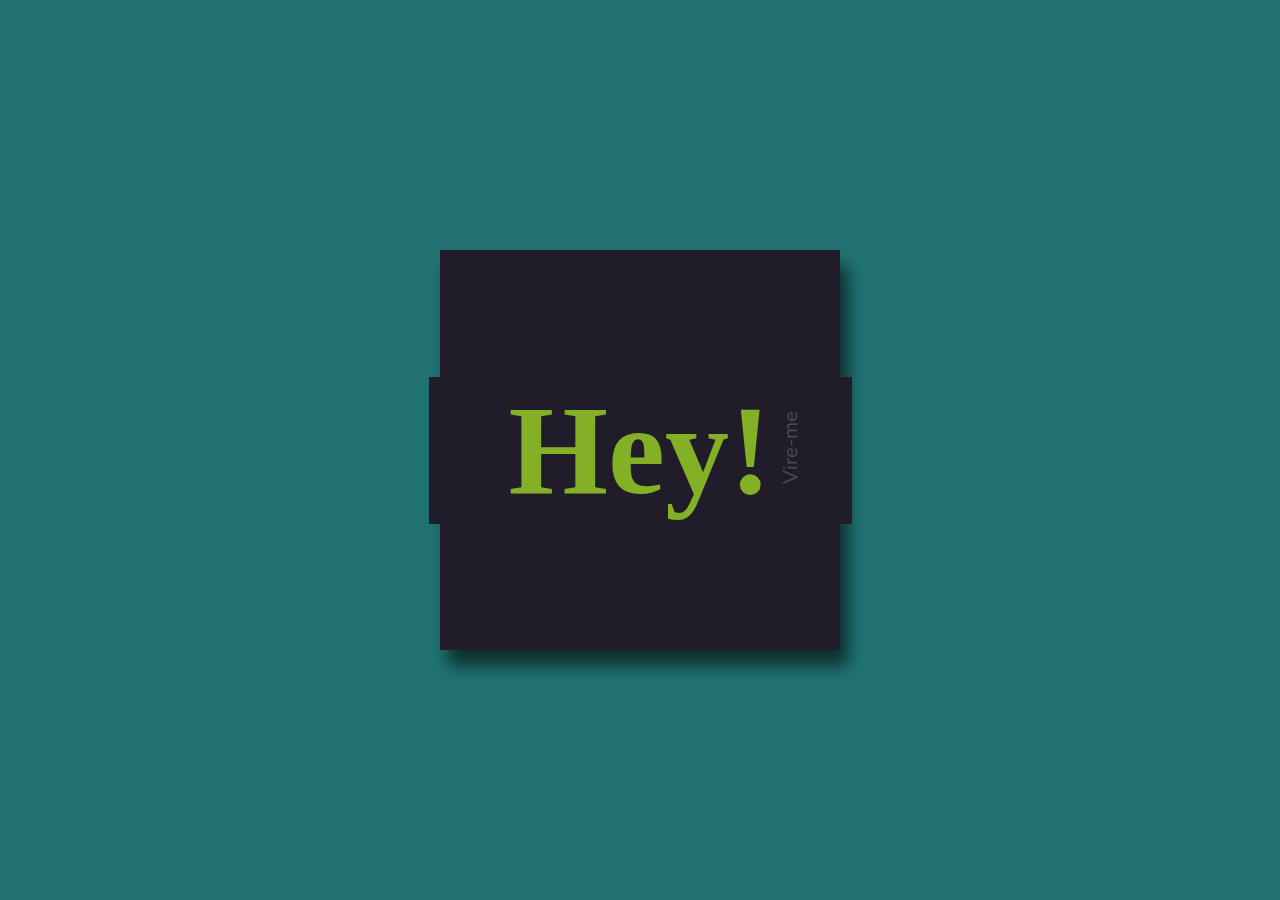
<file: portfolio/cartao/cartao.html>
<!DOCTYPE html>
<html lang="pt-BR">
<head>
	<meta charset="utf-8">
	<meta name="viewport" content="width=device-width, initial-scale=1">
	<title>Meu cartão</title>

	<link rel="stylesheet" type="text/css" href="style.css">
</head>
<body>

	<div class="frame">	
		<div class="card">
			<div class="flip">
				<div class="front">
					<h1>Hey!</h1>
					<p class="flip-me">Vire-me</p>
				</div>

				<div class="back">
					<h3>Diego Rafael Vieira</h3>
					<h2>Web Developer</h2>
					<h4>Aluno +praTi Front End</h4>
					<div>
						<a href="https://github.com/diegorafaelvieira/diegorafaelvieira"><img src="img/github.png"></a>
						<a href="https://www.linkedin.com/in/diegorafaelvieira/"><img src="img/linkedin.png"></a>
						<a href="https://www.twitch.tv/"><img src="img/twitch.png"></a>
						<a href="https://www.instagram.com/odiegorv/"><img src="img/instagram.png"></a>
						<a href="mailto:diegorafaelvieira@bol.com.br"><img src="img/google.png"></a>
					</div>
				</div>
			</div>
		</div>
	</div>

</body>
</html>
</file>
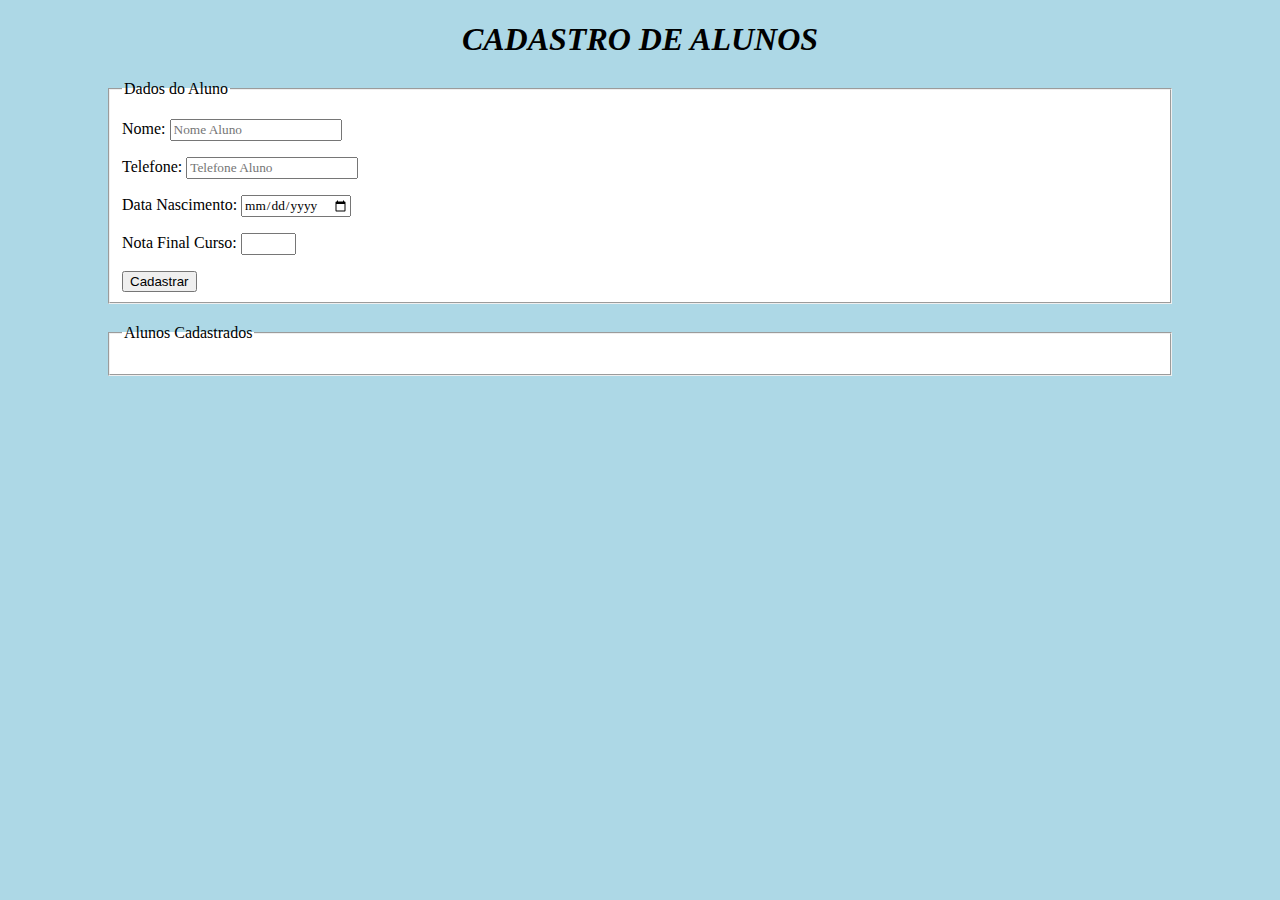
<file: portfolio/desafio/desafio.html>
<!DOCTYPE html>
<html>
    <meta charset="utf-8">
    <head>
        <title>Cadastro de Alunos</title>
        <link rel="stylesheet" href="estilos.css">
        <script src="script.js"></script>
    </head>

    <body>
        <h1>CADASTRO DE ALUNOS</h1>

        <fieldset>
            <legend>Dados do Aluno</legend>
            <p>Nome: <input id="nome" type="text" placeholder="Nome Aluno" required></p>
            <p>Telefone: <input id="telefone" type="tel" placeholder="Telefone Aluno" required></p>
            <p>Data Nascimento: <input id="nascimento" type="date" required></p>
            <p>Nota Final Curso: <input id="nota" type="number" min="0" max="10" required></p>
            <button onclick="cadastrarAluno()">Cadastrar</button>
        </fieldset>
        
        <fieldset>
            <legend>Alunos Cadastrados</legend>
                <p id="alunos"></p>
        </fieldset>
    </body>

</html>
</file>
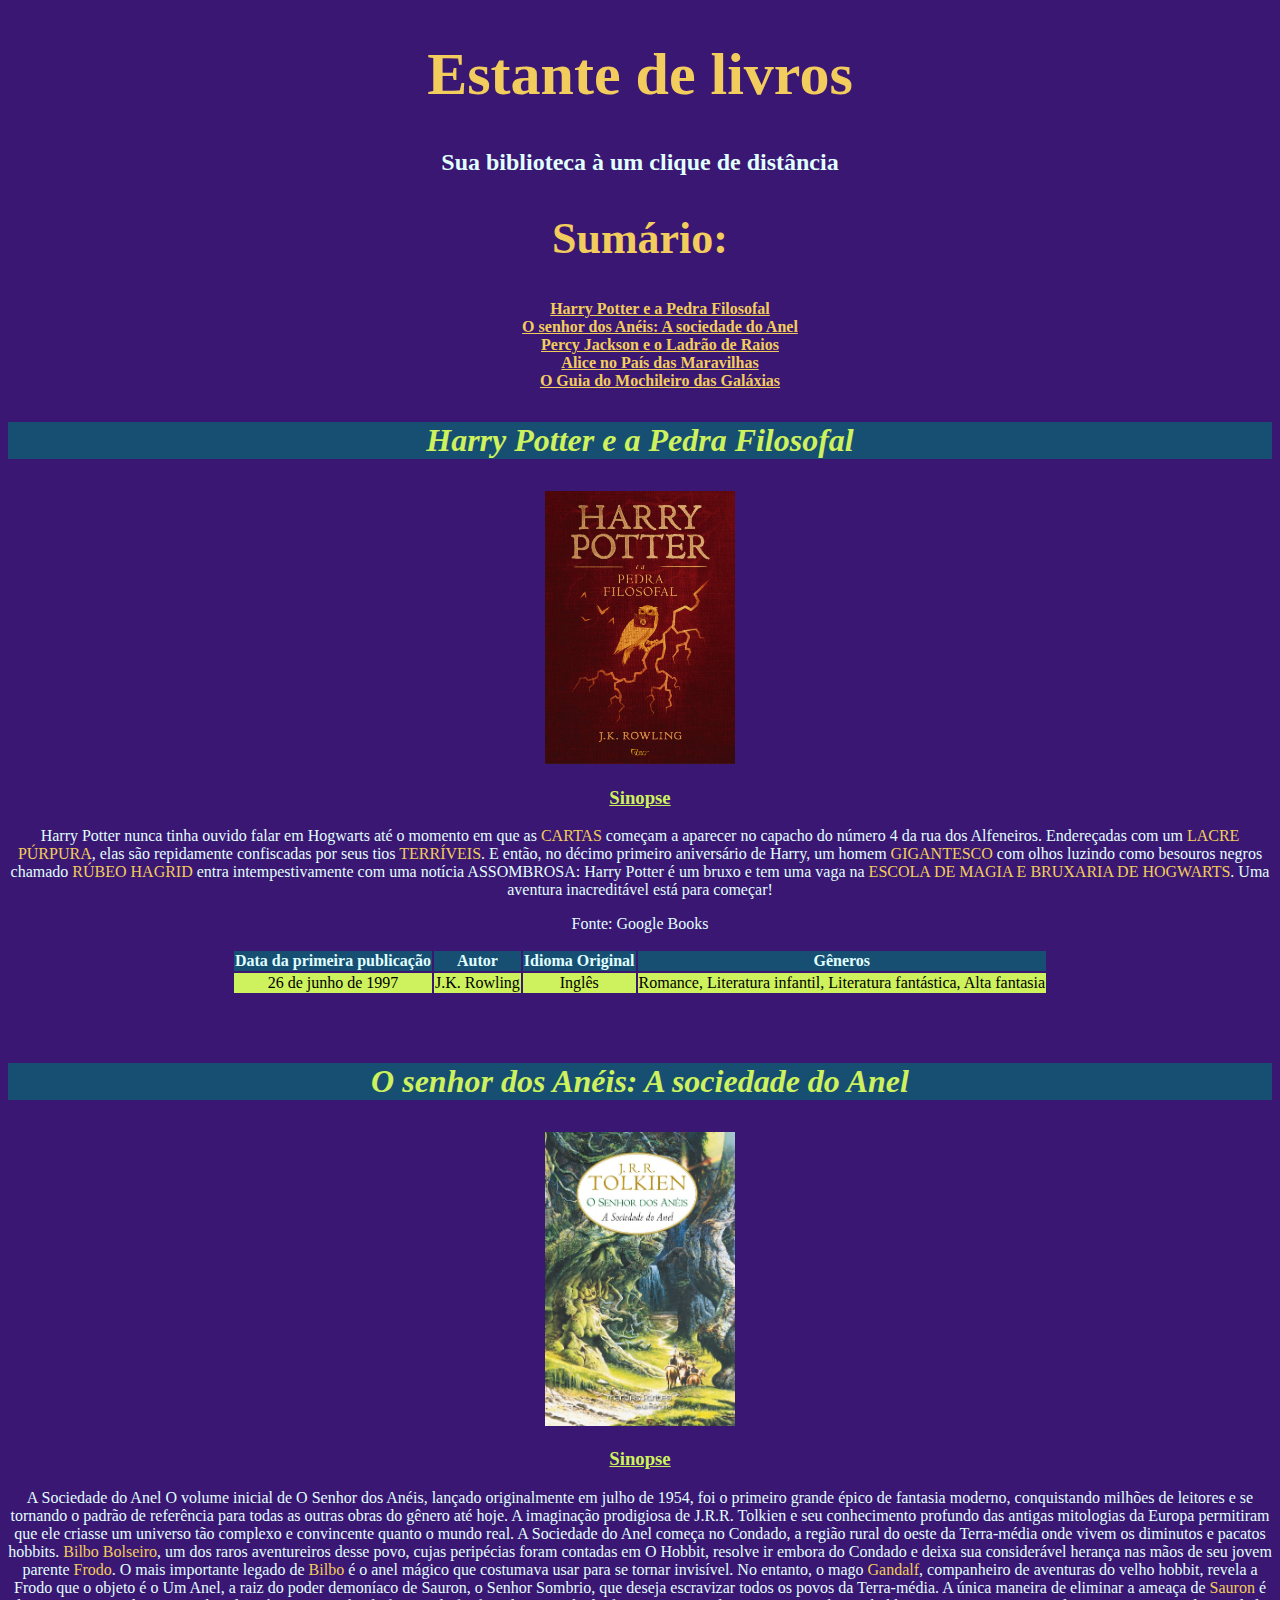
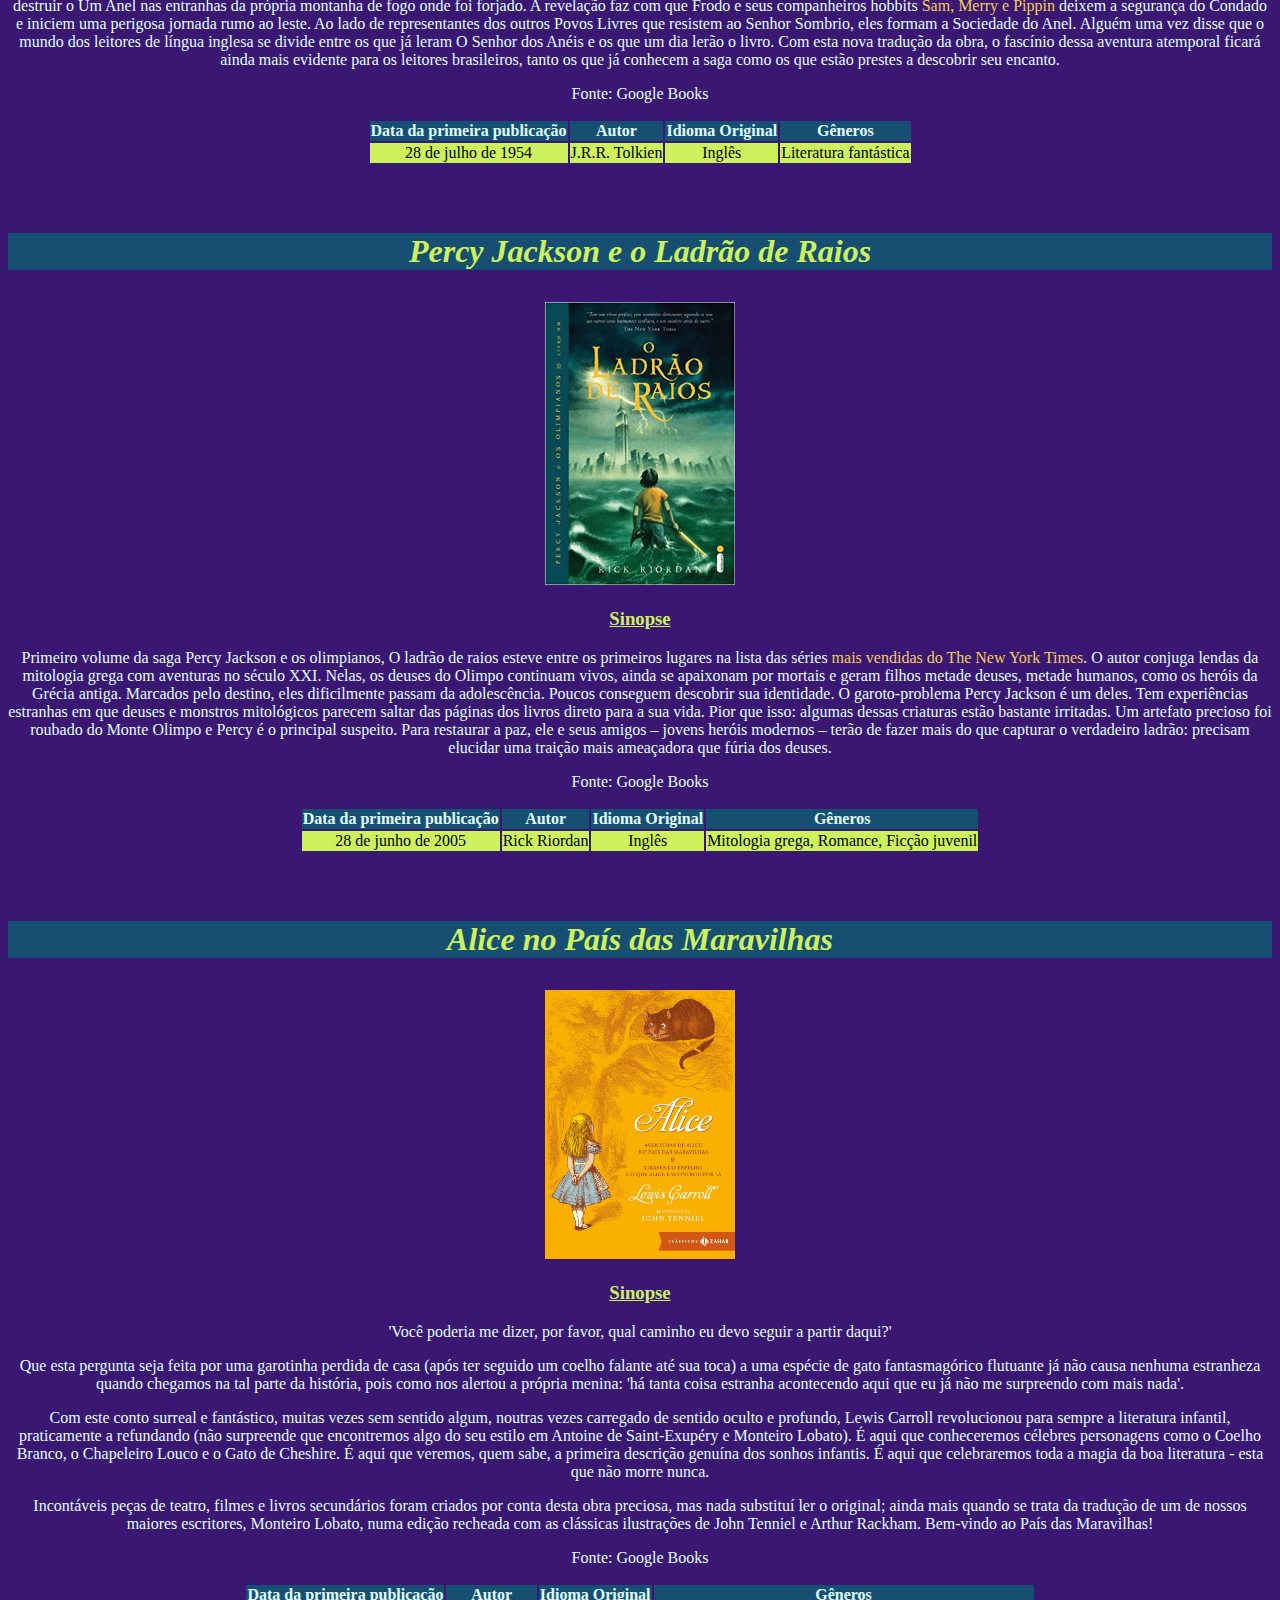
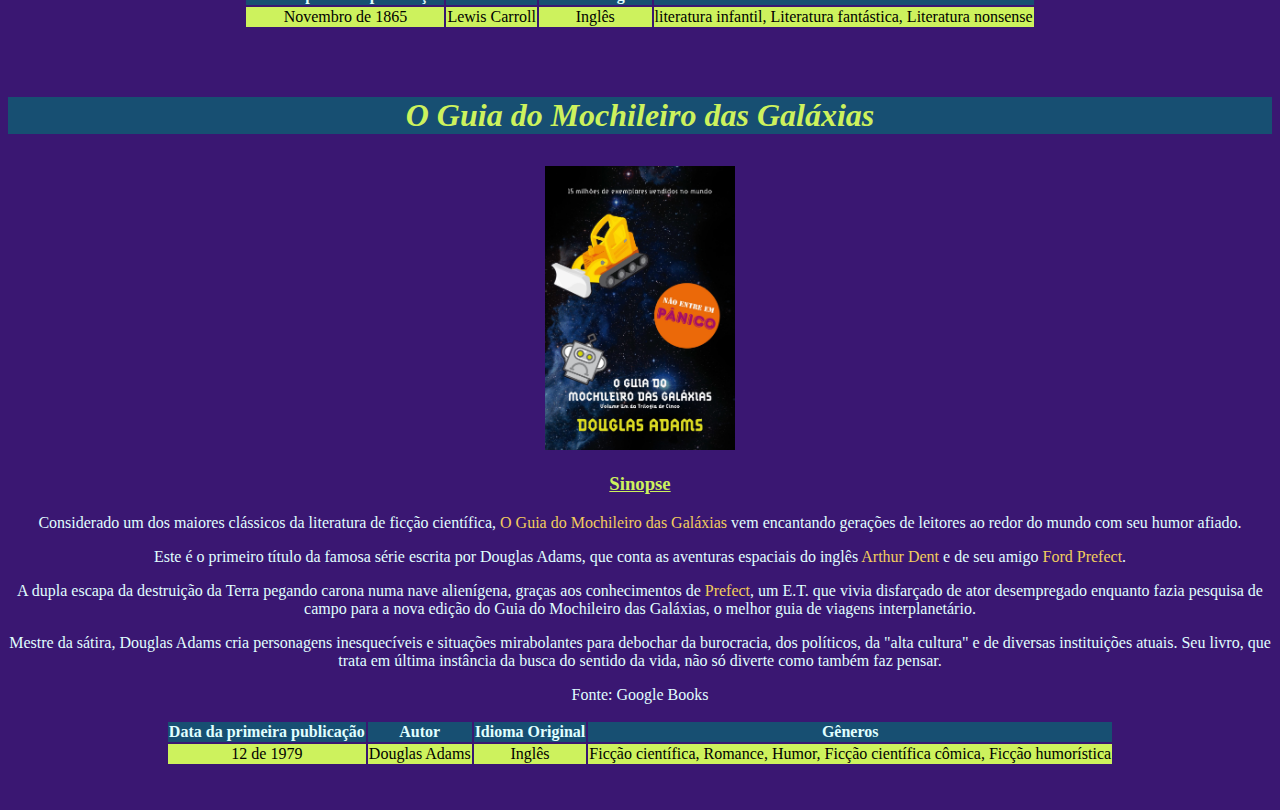
<file: portfolio/estante/estante.html>
<!DOCTYPE html>
<html>
<head>
	<meta charset="utf-8">
	<meta name="viewport" content="width=device-width, initial-scale=1">
	<title>Estante de Livros</title>

	<style type="text/css">

		body {
			text-align: center;
			background-color: #3a1772;
			color:lightcyan;
			font-family: Roboto;
			font-size: 16px;	
		}

		.tituloL {
			background-color: #174f72;
			color: #cdf25d;
			text-align: center;
			font-size:32px;
		}

		h1 {
			color:#f2cd5d;
			font-size: 60px;
		}	

		h2 {
			color:#f2cd5d;
			font-size:44px;
		}

		h3 {
			color: #cdf25d;
		}

		h4 {
			font-size: 24px;
		}

		img {
			width: 15%;
		}	

		table {
			margin: auto;
		}

		td {
			background-color: #cdf25d;
			color: black;
		}

		tr {
			background-color: #174f72;
		}

		a {
			color: #f2cd5d;
		}

		span {
			color:#f2cd5d;
		}

		li {
			list-style: none;
		}

	</style>
</head>
<body>

	<div>
		<h1>Estante de livros</h1>
		<h4>Sua biblioteca à um clique de distância</h4>
	</div>

	<div>
		<h2>Sumário:</h2>
		
		<ol>
			<li><a href="#l1"><b>Harry Potter e a Pedra Filosofal		</b></a></li>
			<li><a href="#l2"><b>O senhor dos Anéis: A sociedade do Anel</b></a></li>
			<li><a href="#l3"><b>Percy Jackson e o Ladrão de Raios		</b></a></li>
			<li><a href="#l4"><b>Alice no País das Maravilhas			</b></a></li>
			<li><a href="#l5"><b>O Guia do Mochileiro das Galáxias		</b></a></li>
		</ol>

	</div>

	<section id="l1">
		<h3 class="tituloL"><i>Harry Potter e a Pedra Filosofal</i></h3>
		<img src="img/HP.jpg">
		<h3><ins>Sinopse</ins></h3>
		<p> Harry Potter nunca tinha ouvido falar em Hogwarts até o momento em que as <span>CARTAS</span> começam a aparecer no capacho do número 4 da rua dos Alfeneiros. Endereçadas com um <span>LACRE PÚRPURA</span>, elas são repidamente confiscadas por seus tios <span>TERRÍVEIS</span>. E então, no décimo primeiro aniversário de Harry, um homem <span>GIGANTESCO</span> com olhos luzindo como besouros negros chamado <span>RÚBEO HAGRID</span> entra intempestivamente com uma notícia ASSOMBROSA: Harry Potter é um bruxo e tem uma vaga na <span>ESCOLA DE MAGIA E BRUXARIA DE HOGWARTS</span>. Uma aventura inacreditável está para começar!</p>
		<p>Fonte: Google Books</p>

		<table>
			<tr>
				<th>Data da primeira publicação	</th>
				<th>Autor						</th>
				<th>Idioma Original				</th>
				<th>Gêneros						</th>
			</tr>	
			<tr>
				<td>26 de junho de 1997											      </td>
				<td>J.K. Rowling													  </td>
				<td>Inglês															  </td>
				<td>Romance, Literatura infantil, Literatura fantástica, Alta fantasia</td>
			</tr>
		</table>
	</section>

	<br>
	<br>
	
	<section id="l2">
		<h3 class="tituloL"><i>O senhor dos Anéis: A sociedade do Anel</i></h3>
		<img src="img/SA.jpg">
		<h3><ins>Sinopse</ins></h3>
		<p>A Sociedade do Anel O volume inicial de O Senhor dos Anéis, lançado originalmente em julho de 1954, foi o primeiro grande épico de fantasia moderno, conquistando milhões de leitores e se tornando o padrão de referência para todas as outras obras do gênero até hoje. A imaginação prodigiosa de J.R.R. Tolkien e seu conhecimento profundo das antigas mitologias da Europa permitiram que ele criasse um universo tão complexo e convincente quanto o mundo real. A Sociedade do Anel começa no Condado, a região rural do oeste da Terra-média onde vivem os diminutos e pacatos hobbits. <span>Bilbo Bolseiro</span>, um dos raros aventureiros desse povo, cujas peripécias foram contadas em O Hobbit, resolve ir embora do Condado e deixa sua considerável herança nas mãos de seu jovem parente <span>Frodo</span>. O mais importante legado de <span>Bilbo</span> é o anel mágico que costumava usar para se tornar invisível. No entanto, o mago <span>Gandalf</span>, companheiro de aventuras do velho hobbit, revela a Frodo que o objeto é o Um Anel, a raiz do poder demoníaco de Sauron, o Senhor Sombrio, que deseja escravizar todos os povos da Terra-média. A única maneira de eliminar a ameaça de <span>Sauron</span> é destruir o Um Anel nas entranhas da própria montanha de fogo onde foi forjado. A revelação faz com que Frodo e seus companheiros hobbits <span>Sam, Merry e Pippin</span> deixem a segurança do Condado e iniciem uma perigosa jornada rumo ao leste. Ao lado de representantes dos outros Povos Livres que resistem ao Senhor Sombrio, eles formam a Sociedade do Anel. Alguém uma vez disse que o mundo dos leitores de língua inglesa se divide entre os que já leram O Senhor dos Anéis e os que um dia lerão o livro. Com esta nova tradução da obra, o fascínio dessa aventura atemporal ficará ainda mais evidente para os leitores brasileiros, tanto os que já conhecem a saga como os que estão prestes a descobrir seu encanto. </p>
		<p>Fonte: Google Books</p>

		<table>
			<tr>
				<th>Data da primeira publicação	</th>
				<th>Autor						</th>
				<th>Idioma Original				</th>
				<th>Gêneros						</th>
			</tr>	
			<tr>
				<td>28 de julho de 1954	 </td>
				<td>J.R.R. Tolkien		 </td>
				<td>Inglês				 </td>
				<td>Literatura fantástica</td>
			</tr>
		</table>
	</section>

	<br>
	<br>

	<section id="l3">
		<h3 class="tituloL"><i>Percy Jackson e o Ladrão de Raios</i></h3>
		<img src="img/PJ.jpg">
		<h3><ins>Sinopse</ins></h3>
		<p>Primeiro volume da saga Percy Jackson e os olimpianos, O ladrão de raios esteve entre os primeiros lugares na lista das séries <span>mais vendidas do The New York Times</span>. O autor conjuga lendas da mitologia grega com aventuras no século XXI. Nelas, os deuses do Olimpo continuam vivos, ainda se apaixonam por mortais e geram filhos metade deuses, metade humanos, como os heróis da Grécia antiga. Marcados pelo destino, eles dificilmente passam da adolescência. Poucos conseguem descobrir sua identidade. O garoto-problema Percy Jackson é um deles. Tem experiências estranhas em que deuses e monstros mitológicos parecem saltar das páginas dos livros direto para a sua vida. Pior que isso: algumas dessas criaturas estão bastante irritadas. Um artefato precioso foi roubado do Monte Olimpo e Percy é o principal suspeito. Para restaurar a paz, ele e seus amigos – jovens heróis modernos – terão de fazer mais do que capturar o verdadeiro ladrão: precisam elucidar uma traição mais ameaçadora que fúria dos deuses. </p>
		<p>Fonte: Google Books</p>

		<table>
			<tr>
				<th>Data da primeira publicação	</th>
				<th>Autor						</th>
				<th>Idioma Original				</th>
				<th>Gêneros						</th>
			</tr>	
			<tr>
				<td>28 de junho de 2005						</td>
				<td>Rick Riordan							</td>
				<td>Inglês									</td>
				<td>Mitologia grega, Romance, Ficção juvenil</td>
			</tr>
		</table>
	</section>

	<br>
	<br>

	<section id="l4">
		<h3 class="tituloL"><i>Alice no País das Maravilhas</i></h3>
		<img src="img/Alice.jpg">
		<h3><ins>Sinopse</ins></h3>
		<p>'Você poderia me dizer, por favor, qual caminho eu devo seguir a partir daqui?'</p>

		<p>Que esta pergunta seja feita por uma garotinha perdida de casa (após ter seguido um coelho falante até sua toca) a uma espécie de gato fantasmagórico flutuante já não causa nenhuma estranheza quando chegamos na tal parte da história, pois como nos alertou a própria menina: 'há tanta coisa estranha acontecendo aqui que eu já não me surpreendo com mais nada'.</p>
		
		<p>Com este conto surreal e fantástico, muitas vezes sem sentido algum, noutras vezes carregado de sentido oculto e profundo, Lewis Carroll revolucionou para sempre a literatura infantil, praticamente a refundando (não surpreende que encontremos algo do seu estilo em Antoine de Saint-Exupéry e Monteiro Lobato). É aqui que conheceremos célebres personagens como o Coelho Branco, o Chapeleiro Louco e o Gato de Cheshire. É aqui que veremos, quem sabe, a primeira descrição genuína dos sonhos infantis. É aqui que celebraremos toda a magia da boa literatura - esta que não morre nunca.</p>
		
		<p>Incontáveis peças de teatro, filmes e livros secundários foram criados por conta desta obra preciosa, mas nada substituí ler o original; ainda mais quando se trata da tradução de um de nossos maiores escritores, Monteiro Lobato, numa edição recheada com as clássicas ilustrações de John Tenniel e Arthur Rackham. Bem-vindo ao País das Maravilhas!</p>
		<p>Fonte: Google Books</p>

		<table>
			<tr>
				<th>Data da primeira publicação	</th>
				<th>Autor						</th>
				<th>Idioma Original				</th>
				<th>Gêneros						</th>
			</tr>	
			<tr>
				<td>Novembro de 1865											   </td>
				<td>Lewis Carroll												   </td>
				<td>Inglês														   </td>
				<td>literatura infantil, Literatura fantástica, Literatura nonsense</td>
			</tr>
		</table>
	</section>

	<br>
	<br>

	<section id="l5">
		<h3 class="tituloL"><i>O Guia do Mochileiro das Galáxias</i></h3>
		<img src="img/Guia.jpg">
		<h3><ins>Sinopse</ins></h3>
		<p>Considerado um dos maiores clássicos da literatura de ficção científica, <span>O Guia do Mochileiro das Galáxias</span> vem encantando gerações de leitores ao redor do mundo com seu humor afiado.</p>

		<p>Este é o primeiro título da famosa série escrita por Douglas Adams, que conta as aventuras espaciais do inglês <span>Arthur Dent</span> e de seu amigo <span>Ford Prefect</span>.</p>

		<p>A dupla escapa da destruição da Terra pegando carona numa nave alienígena, graças aos conhecimentos de <span>Prefect</span>, um E.T. que vivia disfarçado de ator desempregado enquanto fazia pesquisa de campo para a nova edição do Guia do Mochileiro das Galáxias, o melhor guia de viagens interplanetário.</p>

		<p>Mestre da sátira, Douglas Adams cria personagens inesquecíveis e situações mirabolantes para debochar da burocracia, dos políticos, da "alta cultura" e de diversas instituições atuais. Seu livro, que trata em última instância da busca do sentido da vida, não só diverte como também faz pensar. </p>
		<p>Fonte: Google Books</p>

		<table>
			<tr>
				<th>Data da primeira publicação	</th>
				<th>Autor						</th>
				<th>Idioma Original				</th>
				<th>Gêneros						</th>
			</tr>	
			<tr>
				<td>12 de 1979																	   </td>
				<td>Douglas Adams																   </td>
				<td>Inglês																		   </td>
				<td>Ficção científica, Romance, Humor, Ficção científica cômica, Ficção humorística</td>
			</tr>
		</table>
	</section>

	<br>
	<br>
	<!-- Não alterar as propriedades da tabela 
		tirar css inline e colocar no cabeçalho
		salvar como classes css interno


		teorica
		div,h1,h2,h3,.... block level
		img,span     .... inline  

		entregar print código do css interno
		         print navegador onde se usou o span
		         enviar arquivo .html
		         documento classificação block-level e in-line
	-->

</body>
</html>
</file>
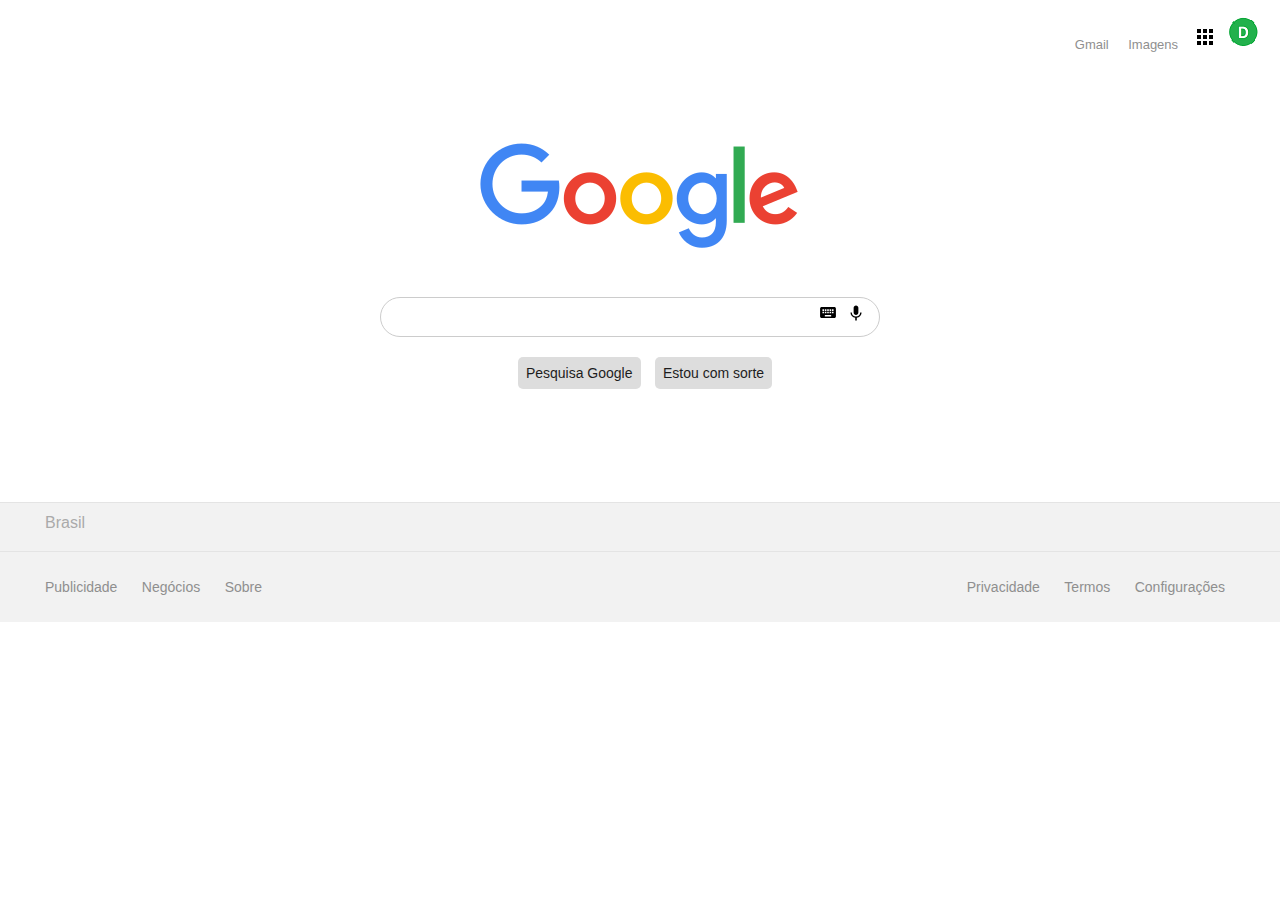
<file: portfolio/google/google.html>
<!DOCTYPE html>
<html lang="pt-br">

<head>
  <meta charset="UTF-8">
  <meta name="viewport" content="width=device-width, initial-scale=1.0">
  <title>Google Clone</title>

  <link rel="shortcut icon" href="favicon.ico">
  <link rel="stylesheet" href="css/estilos.css">
</head>

<body>

  <header class="header">
    <nav class="header_menu">
      <ul>
        <li><a href="http://www.gmail.com">Gmail</a></li>
        <li><a href="http://https://www.google.com.br/imghp?hl=pt-BR&tab=wi&ogbl">Imagens</a></li>
        <li><img src="./img/apps.svg" alt="Google Apps"></li>
        <li><img src="./img/user.png" alt="Conta Google"></li>
      </ul>
    </nav>
  </header>

  <section class="container">
    <div class="central">
      <div class="logo">
      </div>
      <div class="busca">
        <input type="text">
        <img src="img/keyboard.svg" alt="Teclado">
        <img src="img/voice.svg" alt="Microfone">
      </div>
      <div class="botao">
        <input type="button" value="Pesquisa Google" class="botoes">
        <input type="button" value="Estou com sorte" class="botoes">
      </div>
    </div>
  </section>

  <footer>
    <div class="cabecalho">
      <div class="brasil">
        <span>Brasil</span>
      </div>
    </div>

    <div class="links">
      <div class="inf_esquerda grid-8">
        <ul class="footer_esquerda">
          <li><a href="index.html">Publicidade</a></li>
          <li><a href="index.html">Negócios</a></li>
          <li><a href="index.html">Sobre</a></li>
        </ul>
      </div>
      <div class="inf_direita">
        <ul class="footer_direita">
          <li><a href="index.html">Privacidade</a></li>
          <li><a href="index.html">Termos</a></li>
          <li><a href="index.html">Configurações</a></li>
        </ul>
      </div>
    </div>
  </footer>

</body>

</html>
</file>
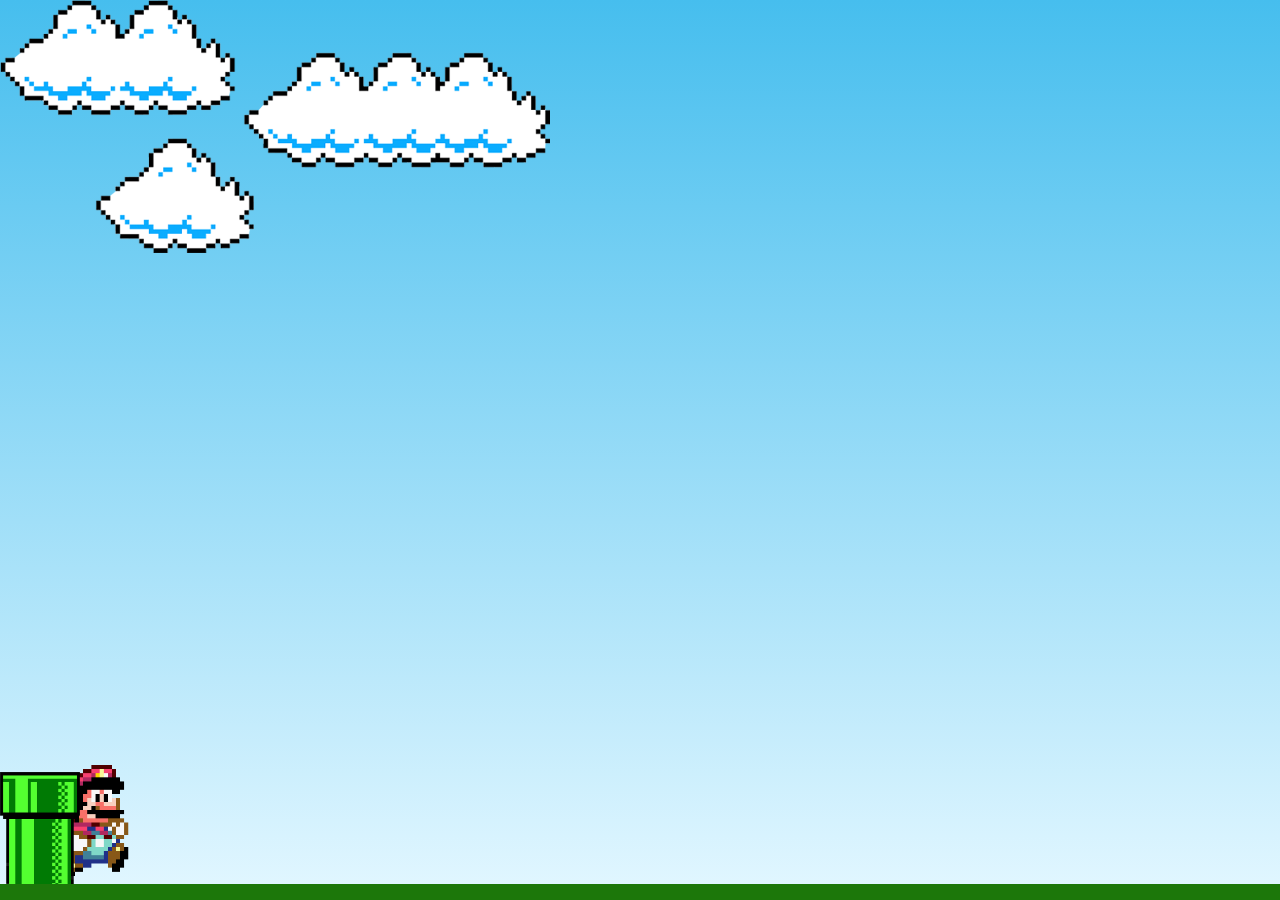
<file: portfolio/mario/mario.html>
<!DOCTYPE html>
<html>
<head>
	<meta charset="utf-8">
	<meta name="viewport" content="width=device-width, initial-scale=1">
	<title>Mario Jump</title>
	<link rel="stylesheet" type="text/css" href="style.css">
</head>
<body>

	<div class="game-board">
		<img src="img/clouds.png" class="clouds">
		<img src="img/mario.gif" class="mario">
		<img src="img/pipe.png" class="pipe">
	</div>

</body>
<script type="text/javascript" src="script.js"></script>
</html>
</file>
<file: portfolio/cartao/style.css>
@import url('https://fonts.googleapis.com/css2?family=Nunito&display=swap');

body {
	background-color: #217373;
	font-family: "nunito";
}


.frame {
	position: absolute;
	background-color: #201c29;
	top: 50%;
	left: 50%;
	width: 400px;
	height: 400px;
	margin-top: -200px;
	margin-left: -200px;
	box-shadow: 8px 16px 16px rgba(0, 0, 0, 0.6);
}

.frame, .card {
	display: flex;
	align-items: center;
	justify-content: center;
}

.flip-me {
	position: absolute;
	top: 30%;
	left: 77%;
	font-size: 20px;
	transform: rotate(-90deg);
	color: rgba(255, 255, 255, 0.2);
}

.front h1 {
	font-family: Satisfy, cursive;
	font-size: 128px;
	margin: 16px 80px;
	color: #84B026;
}

/* faz virar */
.card:hover .flip {
	transform: rotateX(180deg) translate3d(0, 0, 0);
	box-shadow: 8px -10px 15px 0 rgba(0, 0, 0, 0.5);
}

.flip {
	transform-style: preserve-3d;
	transition: all 0.7s ease-in-out;
	perspective: 1000px;
}

/**/

.front, .back {
	-webkit-backface-visibility: hidden;
	width: 100%;
	height: 100%;
	background: #201c29;
}

.card .back {
	transform: rotateX(-180deg);
	position: absolute;
	top: 0;
	left: 0;
}

.back {
	letter-spacing: 2px;
	text-align: center;
}

.back h2 {
	font-size: 28px;
	margin: 8px;
	color: #84B026;
}

.back h3 {
	color: rgba(255, 255, 255, 0.7);
	font-family: satisfy, cursive;
	font-weight: 300;
	font-size: 24px;
	margin: 15px;
}

.back h4 {
	font-size: 16px;
	color: rgba(255, 255, 255, 0.2);
}


img {
	width: 32px;
}

img:hover {
	width: 46px;
	cursor: pointer;
}
</file>
<file: portfolio/desafio/estilos.css>
body {
    background-color: lightblue;
}

fieldset {
    margin-left: 100px;
    margin-right: 100px;
    margin-bottom: 20px;
    background-color: white;
}

legend {
    font-family: 'Comic Sans MS', cursive;
}

input {
    font-family: Georgia, serif;
}

h1 {
    font-style: italic;
    font-family: Georgia, serif;
    text-align: center;
}
</file>
<file: portfolio/mario/style.css>
* {
	margin: 0;
	padding: 0;
	box-sizing: border-box;
}

.game-board {
	width: 100%;
	height: 100vh;
	border-bottom: 16px solid rgb(28, 119, 10);
	margin: 0 auto;
	position: relative;
	overflow: hidden;
	background: linear-gradient(#46beee, #e0f6ff);
}


.pipe {
	position: absolute;
	bottom: 0;
	width: 80px;
	height: 112px;
	animation: pipe-animation 1.3s infinite linear;
}

@keyframes pipe-animation {
	from {
		right: -80px;
	}
	to {
		right: 100%;
	}
}


.mario {
	position: absolute;
	bottom: 0;
	width: 150px;
}

.jump {
	animation: jump 500ms infinite ease-out;
}

@keyframes jump {
	0% {
		bottom: 0;
	}
	40% {
		bottom: 180px;
	}
	50% {
		bottom: 180px;
	}
	60% {
		bottom: 180px;
	}
	100% {
		bottom: 0;
	}
}


.clouds {
	position: absolute;
	width: 550px;
	animation: clouds-animation 20s infinite linear;
}

@keyframes clouds-animation {
	from {
		right: -550px;
	}
	to {
		right: 100%;
	}
}
</file>
<file: portfolio/google/css/estilos.css>
/*! normalize.css v8.0.1 | MIT License | github.com/necolas/normalize.css */

/* Document
   ========================================================================== */

/**
 * 1. Correct the line height in all browsers.
 * 2. Prevent adjustments of font size after orientation changes in iOS.
 */

html {
  line-height: 1.15; /* 1 */
  -webkit-text-size-adjust: 100%; /* 2 */
}

/* Sections
   ========================================================================== */

/**
 * Remove the margin in all browsers.
 */

body {
  margin: 0;
}

/**
 * Render the `main` element consistently in IE.
 */

main {
  display: block;
}

/**
 * Correct the font size and margin on `h1` elements within `section` and
 * `article` contexts in Chrome, Firefox, and Safari.
 */

h1 {
  font-size: 2em;
  margin: 0.67em 0;
}

/* Grouping content
   ========================================================================== */

/**
 * 1. Add the correct box sizing in Firefox.
 * 2. Show the overflow in Edge and IE.
 */

hr {
  box-sizing: content-box; /* 1 */
  height: 0; /* 1 */
  overflow: visible; /* 2 */
}

/**
 * 1. Correct the inheritance and scaling of font size in all browsers.
 * 2. Correct the odd `em` font sizing in all browsers.
 */

pre {
  font-family: monospace, monospace; /* 1 */
  font-size: 1em; /* 2 */
}

/* Text-level semantics
   ========================================================================== */

/**
 * Remove the gray background on active links in IE 10.
 */

a {
  background-color: transparent;
}

/**
 * 1. Remove the bottom border in Chrome 57-
 * 2. Add the correct text decoration in Chrome, Edge, IE, Opera, and Safari.
 */

abbr[title] {
  border-bottom: none; /* 1 */
  text-decoration: underline; /* 2 */
  text-decoration: underline dotted; /* 2 */
}

/**
 * Add the correct font weight in Chrome, Edge, and Safari.
 */

b,
strong {
  font-weight: bolder;
}

/**
 * 1. Correct the inheritance and scaling of font size in all browsers.
 * 2. Correct the odd `em` font sizing in all browsers.
 */

code,
kbd,
samp {
  font-family: monospace, monospace; /* 1 */
  font-size: 1em; /* 2 */
}

/**
 * Add the correct font size in all browsers.
 */

small {
  font-size: 80%;
}

/**
 * Prevent `sub` and `sup` elements from affecting the line height in
 * all browsers.
 */

sub,
sup {
  font-size: 75%;
  line-height: 0;
  position: relative;
  vertical-align: baseline;
}

sub {
  bottom: -0.25em;
}

sup {
  top: -0.5em;
}

/* Embedded content
   ========================================================================== */

/**
 * Remove the border on images inside links in IE 10.
 */

img {
  border-style: none;
}

/* Forms
   ========================================================================== */

/**
 * 1. Change the font styles in all browsers.
 * 2. Remove the margin in Firefox and Safari.
 */

button,
input,
optgroup,
select,
textarea {
  font-family: inherit; /* 1 */
  font-size: 100%; /* 1 */
  line-height: 1.15; /* 1 */
  margin: 0; /* 2 */
}

/**
 * Show the overflow in IE.
 * 1. Show the overflow in Edge.
 */

button,
input {
  /* 1 */
  overflow: visible;
}

/**
 * Remove the inheritance of text transform in Edge, Firefox, and IE.
 * 1. Remove the inheritance of text transform in Firefox.
 */

button,
select {
  /* 1 */
  text-transform: none;
}

/**
 * Correct the inability to style clickable types in iOS and Safari.
 */

button,
[type="button"],
[type="reset"],
[type="submit"] {
  -webkit-appearance: button;
}

/**
 * Remove the inner border and padding in Firefox.
 */

button::-moz-focus-inner,
[type="button"]::-moz-focus-inner,
[type="reset"]::-moz-focus-inner,
[type="submit"]::-moz-focus-inner {
  border-style: none;
  padding: 0;
}

/**
 * Restore the focus styles unset by the previous rule.
 */

button:-moz-focusring,
[type="button"]:-moz-focusring,
[type="reset"]:-moz-focusring,
[type="submit"]:-moz-focusring {
  outline: 1px dotted ButtonText;
}

/**
 * Correct the padding in Firefox.
 */

fieldset {
  padding: 0.35em 0.75em 0.625em;
}

/**
 * 1. Correct the text wrapping in Edge and IE.
 * 2. Correct the color inheritance from `fieldset` elements in IE.
 * 3. Remove the padding so developers are not caught out when they zero out
 *    `fieldset` elements in all browsers.
 */

legend {
  box-sizing: border-box; /* 1 */
  color: inherit; /* 2 */
  display: table; /* 1 */
  max-width: 100%; /* 1 */
  padding: 0; /* 3 */
  white-space: normal; /* 1 */
}

/**
 * Add the correct vertical alignment in Chrome, Firefox, and Opera.
 */

progress {
  vertical-align: baseline;
}

/**
 * Remove the default vertical scrollbar in IE 10+.
 */

textarea {
  overflow: auto;
}

/**
 * 1. Add the correct box sizing in IE 10.
 * 2. Remove the padding in IE 10.
 */

[type="checkbox"],
[type="radio"] {
  box-sizing: border-box; /* 1 */
  padding: 0; /* 2 */
}

/**
 * Correct the cursor style of increment and decrement buttons in Chrome.
 */

[type="number"]::-webkit-inner-spin-button,
[type="number"]::-webkit-outer-spin-button {
  height: auto;
}

/**
 * 1. Correct the odd appearance in Chrome and Safari.
 * 2. Correct the outline style in Safari.
 */

[type="search"] {
  -webkit-appearance: textfield; /* 1 */
  outline-offset: -2px; /* 2 */
}

/**
 * Remove the inner padding in Chrome and Safari on macOS.
 */

[type="search"]::-webkit-search-decoration {
  -webkit-appearance: none;
}

/**
 * 1. Correct the inability to style clickable types in iOS and Safari.
 * 2. Change font properties to `inherit` in Safari.
 */

::-webkit-file-upload-button {
  -webkit-appearance: button; /* 1 */
  font: inherit; /* 2 */
}

/* Interactive
   ========================================================================== */

/*
 * Add the correct display in Edge, IE 10+, and Firefox.
 */

details {
  display: block;
}

/*
 * Add the correct display in all browsers.
 */

summary {
  display: list-item;
}

/* Misc
   ========================================================================== */

/**
 * Add the correct display in IE 10+.
 */

template {
  display: none;
}

/**
 * Add the correct display in IE 10.
 */

[hidden] {
  display: none;
}

/* RESET CSS */
/* ==========================================================================
   Reset
   ========================================================================== */

/**
 * Remove anchor tex-decoration
 */

a {
  text-decoration: none;
}

/**
 * Remove list-style
 */

ol,
ul {
  list-style: none;
}

html,
body,
div,
span,
iframe,
h1,
h2,
h3,
h4,
h5,
h6,
p,
blockquote,
a,
em,
img,
dl,
dt,
dd,
ol,
ul,
li,
fieldset,
form,
label,
legend,
article,
footer,
header,
nav,
section,
main {
  margin: 0;
  padding: 0;
  border: 0;
  vertical-align: baseline;
}

h1,
h2,
h3,
h4,
h5,
h6,
p,
a,
ul {
  font-size: 1em;
  font-weight: normal;
}

/* GRID */
*,
*:before,
*:after {
  -webkit-box-sizing: border-box;
  -moz-box-sizing: border-box;
  box-sizing: border-box;
}

.container {
  width: 960px;
  margin: 0 auto;
  padding: 0px;
  position: relative;
}

.container:after,
.container:before {
  content: " ";
  display: table;
}

.container:after {
  clear: both;
}

.grid-1,
.grid-2,
.grid-3,
.grid-4,
.grid-5,
.grid-6,
.grid-7,
.grid-8,
.grid-9,
.grid-10,
.grid-11,
.grid-12,
.grid-13,
.grid-14,
.grid-15,
.grid-16,
.grid-1-3 {
  float: left;
  margin-left: 10px;
  margin-right: 10px;
}

.grid-1 {
  width: 40px;
}
.grid-2 {
  width: 100px;
}
.grid-3 {
  width: 160px;
}
.grid-4 {
  width: 220px;
}
.grid-5 {
  width: 280px;
}
.grid-6 {
  width: 340px;
}
.grid-7 {
  width: 400px;
}
.grid-8 {
  width: 460px;
}
.grid-9 {
  width: 520px;
}
.grid-10 {
  width: 580px;
}
.grid-11 {
  width: 640px;
}
.grid-12 {
  width: 700px;
}
.grid-13 {
  width: 760px;
}
.grid-14 {
  width: 820px;
}
.grid-15 {
  width: 880px;
}
.grid-16 {
  width: 940px;
}
.grid-1-3 {
  width: 300px;
}

/* RESPONSIVIDADE */
/* 788px GRID -> TABLET */
@media only screen and (min-width: 788px) and (max-width: 979px) {
  .container {
    width: 768px;
  }

  .grid-1 {
    width: 28px;
  }
  .grid-2 {
    width: 76px;
  }
  .grid-3 {
    width: 124px;
  }
  .grid-4 {
    width: 172px;
  }
  .grid-5 {
    width: 220px;
  }
  .grid-6 {
    width: 268px;
  }
  .grid-7 {
    width: 316px;
  }
  .grid-8 {
    width: 364px;
  }
  .grid-9 {
    width: 412px;
  }
  .grid-10 {
    width: 460px;
  }
  .grid-11 {
    width: 508px;
  }
  .grid-12 {
    width: 556px;
  }
  .grid-13 {
    width: 604px;
  }
  .grid-14 {
    width: 652px;
  }
  .grid-15 {
    width: 700px;
  }
  .grid-16 {
    width: 748px;
  }
  .grid-1-3 {
    width: 236px;
  }
}

/* <= 787px GRID -> CELULAR  */
@media only screen and (max-width: 787px) {
  .container {
    width: 300px;
  }

  .grid-1,
  .grid-2,
  .grid-3,
  .grid-4,
  .grid-5,
  .grid-6,
  .grid-7,
  .grid-8,
  .grid-9,
  .grid-10,
  .grid-11,
  .grid-12,
  .grid-13,
  .grid-14,
  .grid-15,
  .grid-16,
  .grid-1-3 {
    width: 300px;
    margin: 0 0 20px 0;
    float: none;
  }
}

/* Estilos Gerais */
body {
  font-family: Arial, Helvetica, sans-serif;
}

img {
  display: block;
  max-width: 100%;
}

p {
  font-size: 15px;
}

/* Header */
.header {
  position: relative;
  top: 0;
  width: 100%;
  background-color: #fff;
  padding: 10px 0px;
}

.header_menu {
  text-align: right;
  margin-right: 15px;
}

.header_menu ul li {
  display: inline-block;
  margin-top: 5px;
  margin-right: 5px;
}

.header_menu ul li a {
  color: #8f8f8f;
  text-transform: capitalize;
  font-size: 13px;
  line-height: 24px;
  padding: 5px;
}

.header_menu ul li a:hover {
  text-decoration: underline;
}

.central {
  width: 520px;
  height: 320px;
  margin: 0px 220px;
}

.central img {
  text-align: center;
}

.logo {
  width: 100%;
  height: 200px;
  background: url("../img/Google_logo.svg.png") no-repeat center;
  text-align: center;
  margin-top: 30px;
}

.busca {
  border: 1px solid #ccc;
  border-radius: 30px;
  text-align: center;
  height: 40px;
  width: 500px;
}

.busca input {
  width: 420px;
  text-align: center;
  border: none; 
  outline: none; /*add*/
}

.busca img {
  width: 24px;
  height: 24px;
  padding-top: 5px;
  display: inline-block;
  text-align: center;
}

.botao {
  margin: 20px;
  text-align: center;
}

.botoes {
  margin-left: 10px;
  font-size: 14px;
  padding: 8px;
  border: none;
  border-radius: 5px;
  background-color: #ddd;
  color: #1d1d1d;
}

.botoes:hover {
  border: 1px solid #dadada;
  box-shadow: 0px 1px 0px #ccc;
}

footer {
  width: 100%;
  height: 120px;
  background-color: #f2f2f2;
  color: #aaa;
}

.cabecalho {
  margin-top: 85px;
  line-height: 40px;
}

.brasil {
  height: 50px;
  text-align: left;
  border-top: 1px solid #e4e4e4;
  border-bottom: 1px solid #e4e4e4;
}

.brasil span {
  margin: 20px 45px;
}

.links {
  width: 100%;
  padding: 10px 35px;
  line-height: 40px;
}

.links ul li {
  display: inline-block;
  margin-top: 5px;
  margin-right: 5px;
}

.links ul li a {
  color: #8f8f8f;
  text-transform: capitalize;
  font-size: 14px;
  line-height: 24px;
  padding-right: 15px;
  padding-bottom: 15px;
}

.links ul li a:hover {
  text-decoration: underline;
}

.footer_esquerda {
  float: left;
}

.footer_direita {
  float: right;
}

/* RESPONSIVIDADE */
/* 788px ESTILO -> TABLET */
@media only screen and (min-width: 788px) and (max-width: 979px) {
  .header_menu {
    margin-right: 40px;
  }

  .central {
    height: 320px;
    margin: auto;
    margin-top: 10px;
  }

  .cabecalho {
    margin-top: 80px;
  }

  .links {
    height: 70px;
  }

  /* Final do Estilo para TABLET */
}

/* <= 787px ESTILO -> CELULAR  */
@media only screen and (max-width: 787px) {
  .header_menu {
    text-align: center;
    margin-left: 50px;
  }

  .logo {
    background-image: url("../img/Google_logo_mobile.png") no-repeat center;
  }

  .central {
    width: 350px;
    height: auto;
    margin-left: -30px;
    margin-top: 50px; /**/
    margin-bottom: 100px; /**/
  }

  .busca {
    width: 280px;
    margin-left: 40px;
  }

  .busca input {
    width: 200px;
  }

  .busca img {
    margin-left: 0px;
  }

  .botao {
    margin: 20px;
    text-align: center;
  }

  footer {
    margin-top: 200px;
    min-height: 160px;
  }

  .cabecalho {
    margin-top: 98px;
  }

  .brasil span {
    font-size: 12px;
    margin-left: 35px;
  }

  .links ul li a {
    font-size: 11px;
  }

  .inf_esquerda {
    margin-left: 70px;
  }

  .inf_direita {
    float: left;
    margin-left: 60px;
  }


  /* Final do estilo para CELULAR */
}
</file>
